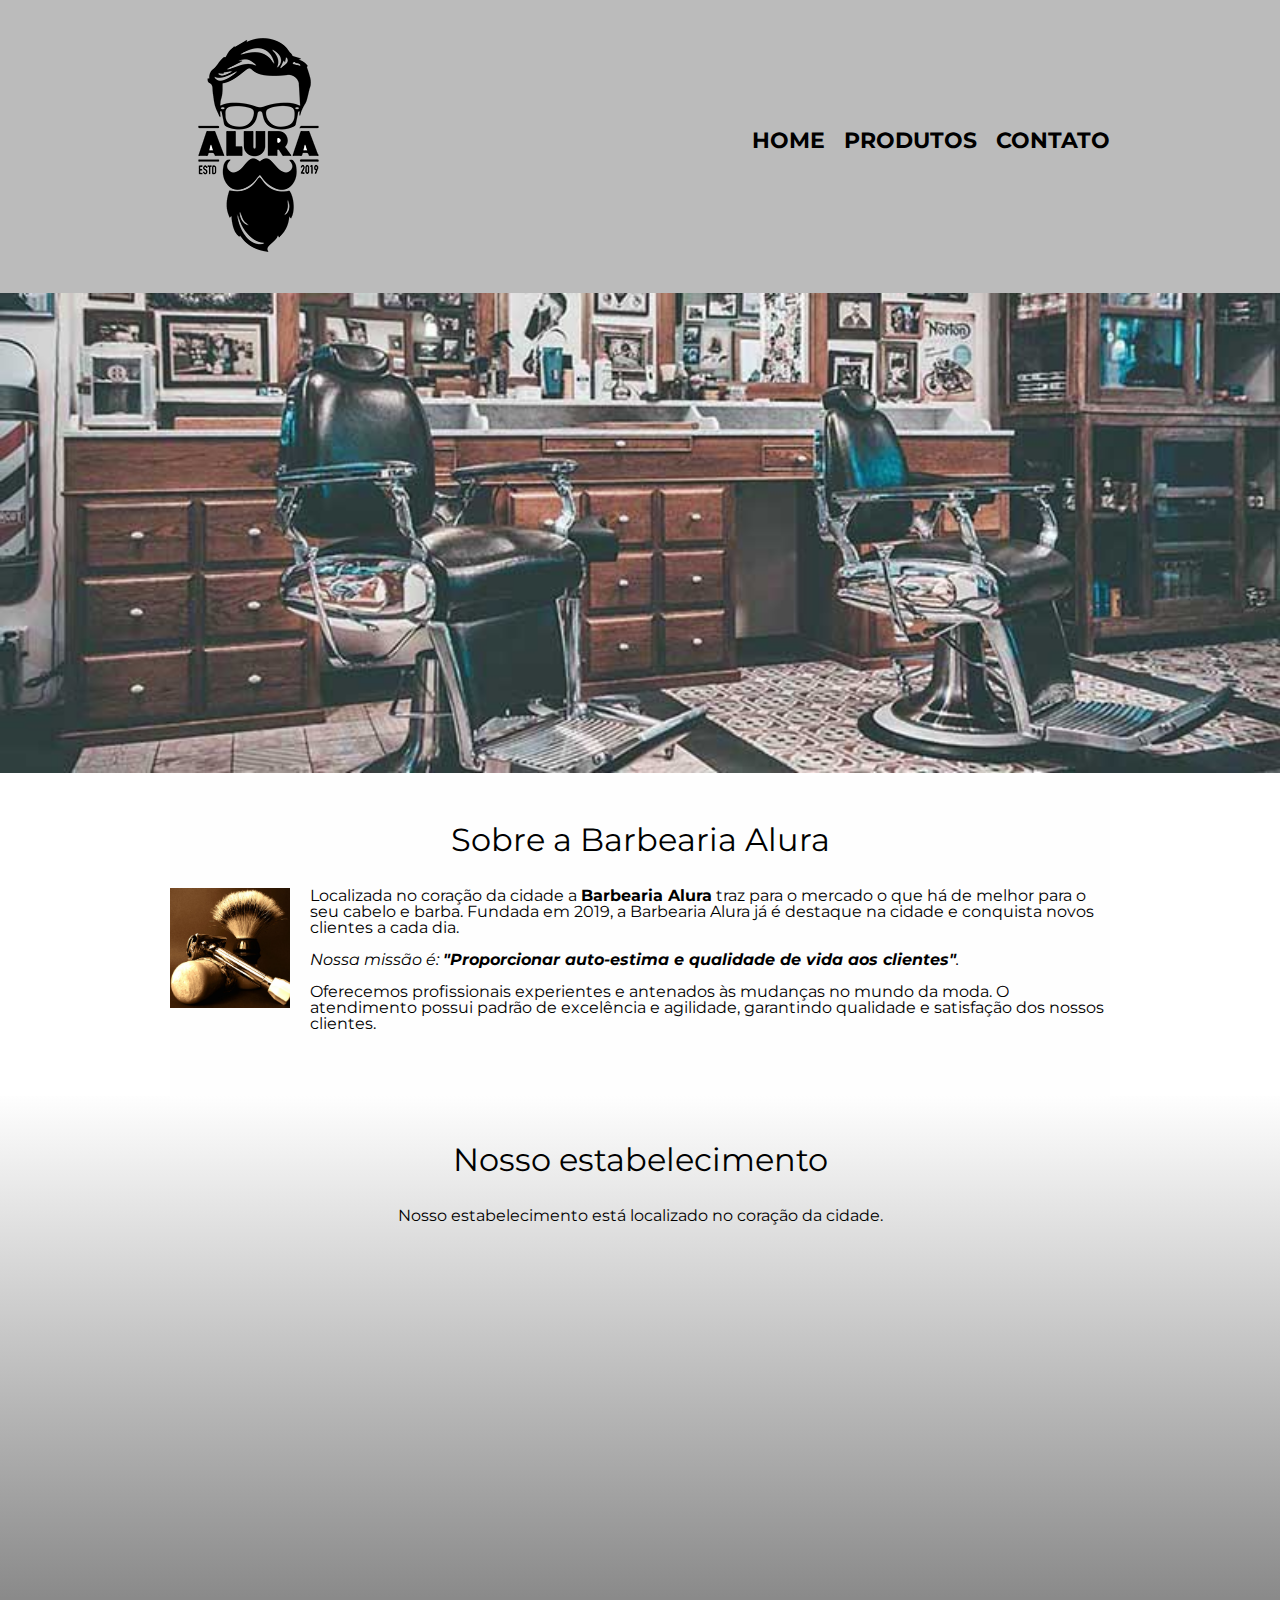
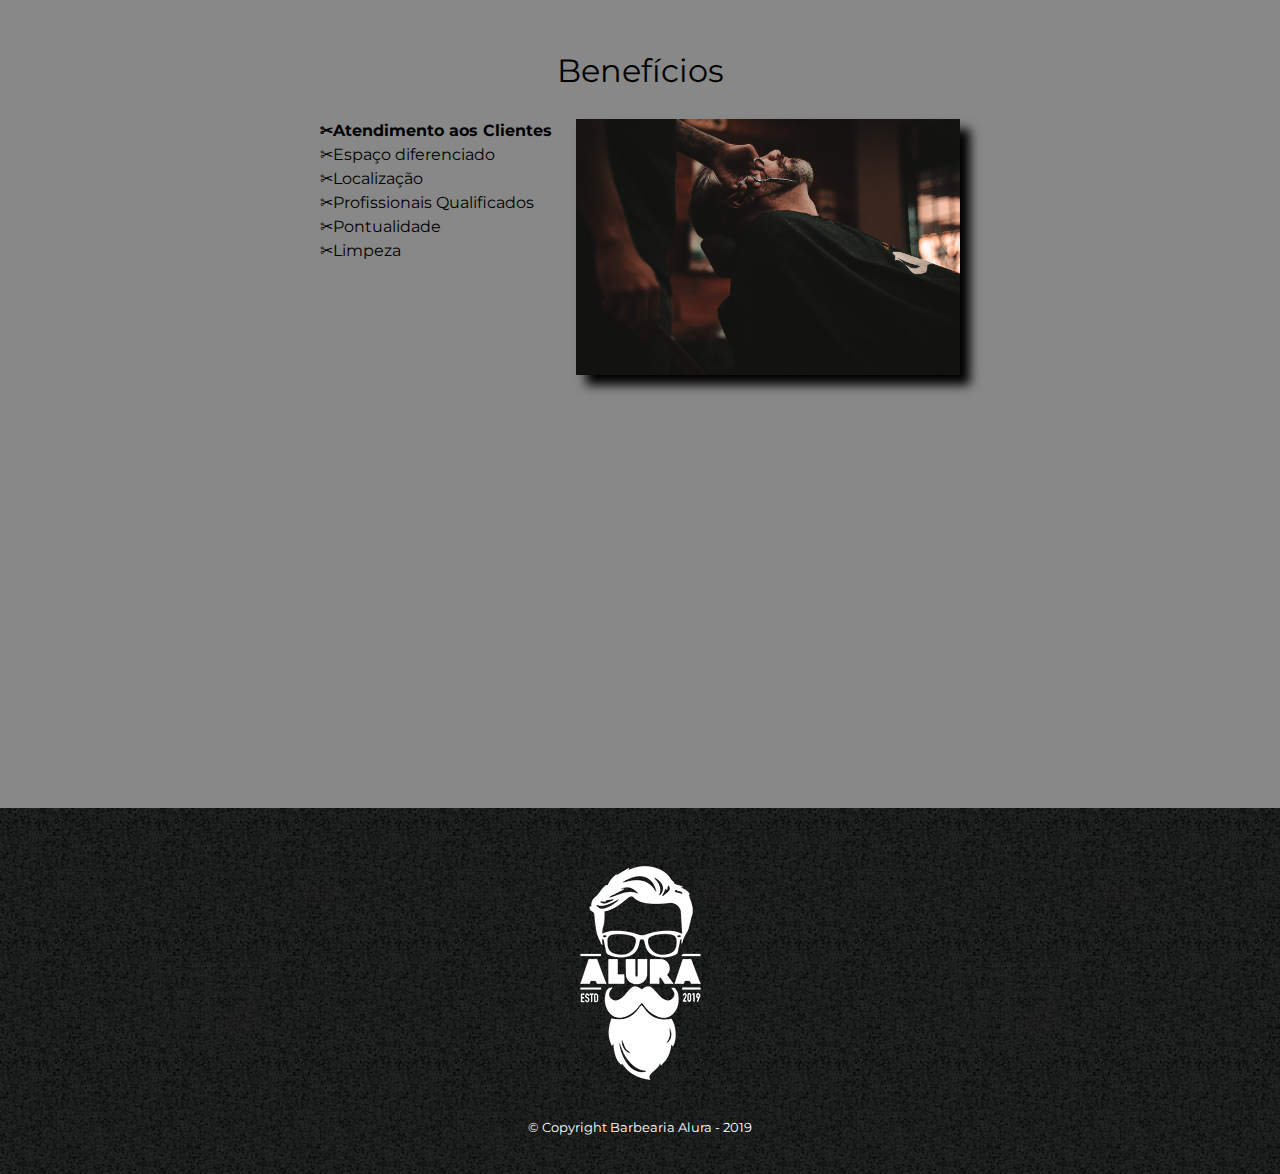
<file: src/index.html>
<!DOCTYPE html>
<html lang="pt-br">
	<head>
		<meta charset="UTF-8">
		<meta name="viewport" content="width=device-width">
		<title>Barbearia Alura</title>

		<link rel="stylesheet" href="reset.css">
		<link rel="stylesheet" href="style.css">
		<link href="https://fonts.googleapis.com/css?family=Montserrat&display=swap" rel="stylesheet">
	</head>

	<body>
		<header>
			<div class="caixa">
				<h1><a href="index.html"><img src="img/logo.png"></a></h1>

				<nav>
					<ul>
						<li><a href="index.html">Home</a></li>
						<li><a href="produtos.html">Produtos</a></li>
						<li><a href="contato.html">Contato</a></li>
					</ul>
				</nav>
			</div>
		</header>

		<img class="banner" src="img/banner.jpg">

		<main>
			<section class="principal">
				<h2 class="titulo-principal">Sobre a Barbearia Alura</h2>

				<img class="utensilios" src="img/utensilios.jpg" alt="Utensilios de um barbeiro.">
		 
				<p>Localizada no coração da cidade a <strong>Barbearia Alura</strong> traz para o mercado o que há de melhor para o seu cabelo e barba. Fundada em 2019, a Barbearia Alura já é destaque na cidade e conquista novos clientes a cada dia.</p>

				<p id="missao"><em>Nossa missão é: <strong>"Proporcionar auto-estima e qualidade de vida aos clientes"</strong>.</em></p>

				<p>Oferecemos profissionais experientes e antenados às mudanças no mundo da moda. O atendimento possui padrão de excelência e agilidade, garantindo qualidade e satisfação dos nossos clientes.</p>
			</section>

			<section class="mapa">
				<h3 class="titulo-principal">Nosso estabelecimento</h3>
				<p>Nosso estabelecimento está localizado no coração da cidade.</p>

				<div class="mapa-conteudo">
					<iframe src="https://www.google.com/maps/embed?pb=!1m18!1m12!1m3!1d3656.4483278365396!2d-46.63466568562861!3d-23.588249068469487!2m3!1f0!2f0!3f0!3m2!1i1024!2i768!4f13.1!3m3!1m2!1s0x94ce5a2b2ed7f3a1%3A0xab35da2f5ca62674!2sCaelum!5e0!3m2!1spt-BR!2sbr!4v1568814489656!5m2!1spt-BR!2sbr" width="100%" height="300" frameborder="0" style="border:0;" allowfullscreen=""></iframe>
				</div>
			</section>

			<section class="beneficios">
				<h3 class="titulo-principal">Benefícios</h3>

				<div class="conteudo-beneficios">
					<ul class="lista-beneficios">
						<li class="itens">Atendimento aos Clientes</li>
						<li class="itens">Espaço diferenciado</li>
						<li class="itens">Localização</li>
						<li class="itens">Profissionais Qualificados</li>
						<li class="itens">Pontualidade</li>
						<li class="itens">Limpeza</li>
					</ul><img src="img/beneficios.jpg" class="imagem-beneficios">
				</div>

				<div class="video">
					<iframe width="100%" height="315" src="https://www.youtube.com/embed/wcVVXUV0YUY" frameborder="0" allow="accelerometer; autoplay; encrypted-media; gyroscope; picture-in-picture" allowfullscreen></iframe>
				</div>
			</section>
		</main>

		<footer>
			<a href="index.html"><img src="img/logo-branco.png"></a>

			<p class="copyright">&copy; Copyright Barbearia Alura - 2019</p>
		</footer>
	</body>
</html>
</file>
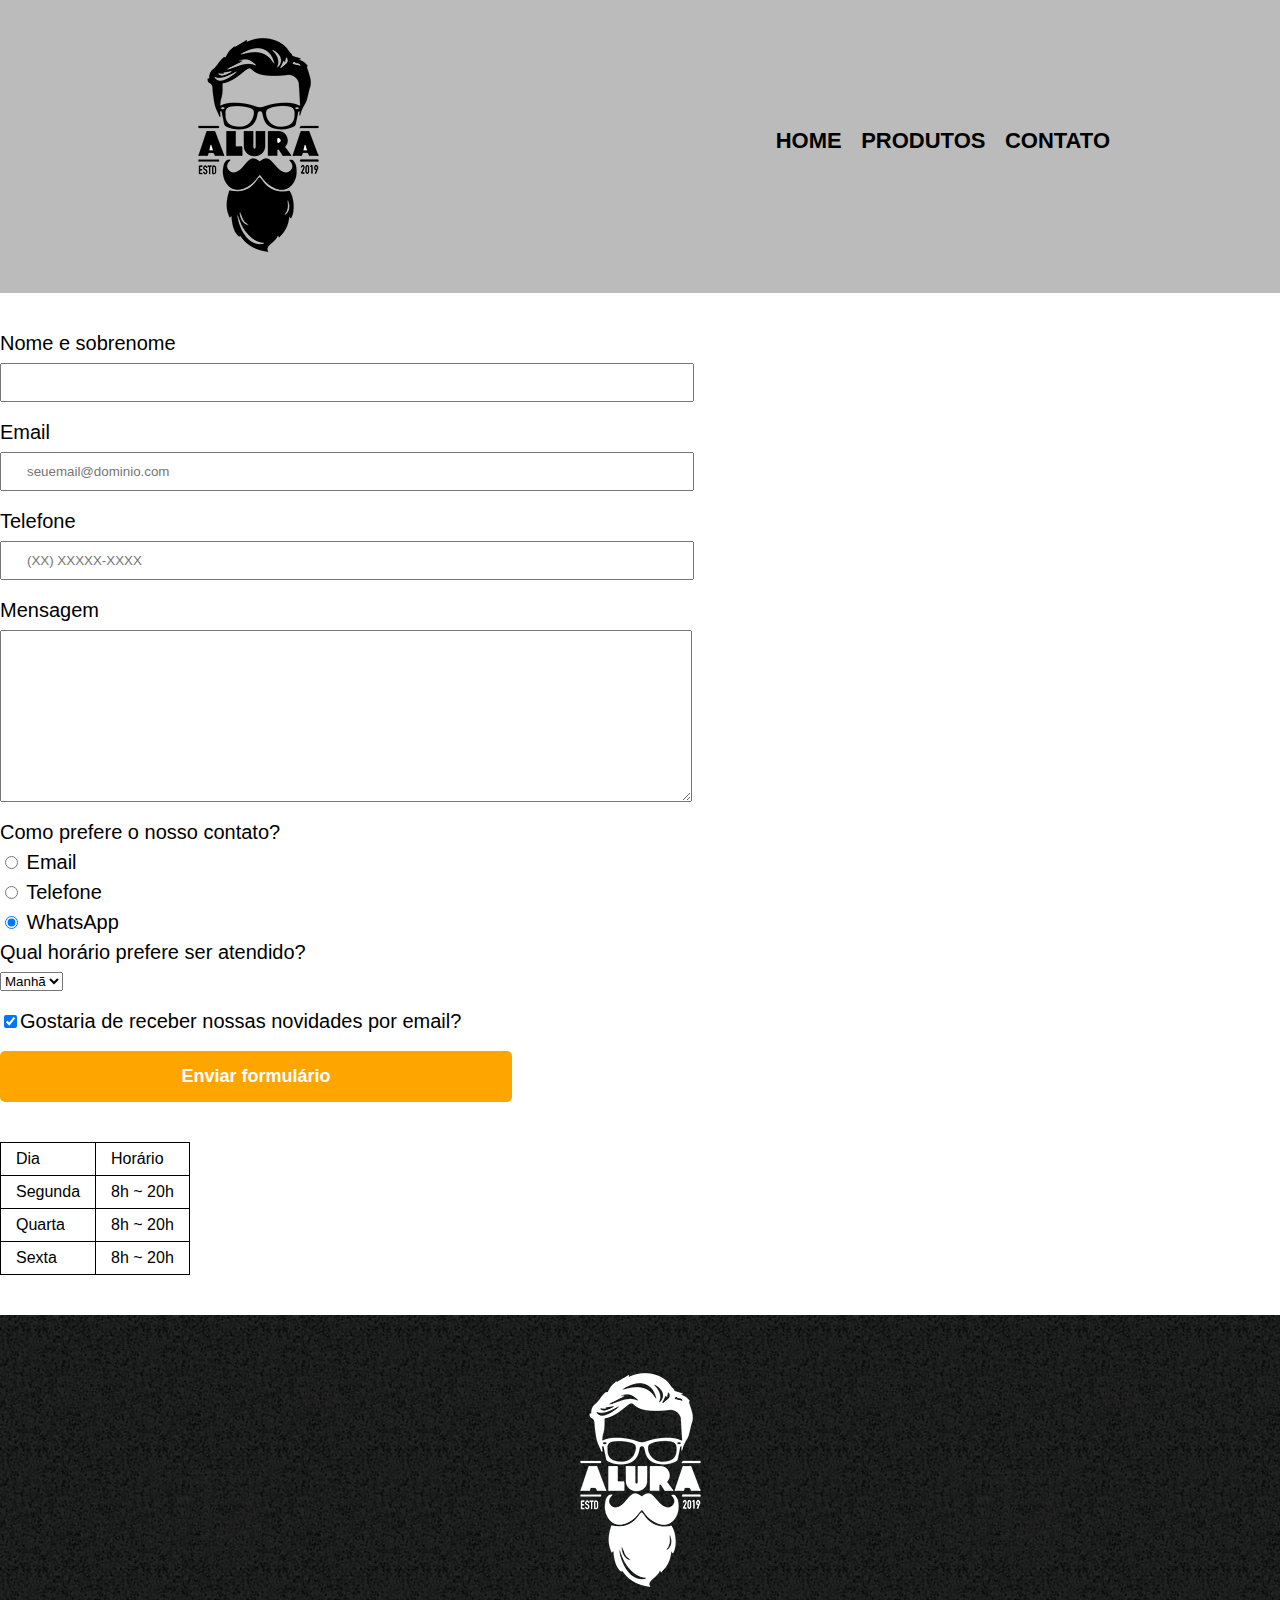
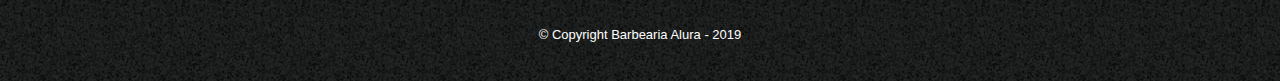
<file: src/contato.html>
<!DOCTYPE html>
<html>
	<head>
		<meta charset="UTF-8">
		<title>Contato - Barbearia Alura</title>

		<link rel="stylesheet" href="reset.css">
		<link rel="stylesheet" href="style.css">
	</head>
	<body>
		<header>
			<div class="caixa">

				<h1><a href="index.html"><img  src="img/logo.png" alt="Logo da Barbearia Alura"></a></h1>

				<nav>
					<ul>
						<li><a href="index.html">Home</a></li>
						<li><a href="produtos.html">Produtos</a></li>
						<li><a href="contato.html">Contato</a></li>
					</ul>
				</nav>
			</div>
		</header>

		<main>
			<form>
				<label for="nomesobrenome">Nome e sobrenome</label>
				<input type="text" id="nomesobrenome" class="input-padrao" required>

				<label for="email">Email</label>
				<input type="email" id="email" class="input-padrao" required placeholder="seuemail@dominio.com">

				<label for="telefone">Telefone</label>
				<input type="tel" id="telefone" class="input-padrao" required placeholder="(XX) XXXXX-XXXX">

				<label for="mensagem">Mensagem</label>
				<textarea cols="70" rows="10" id="mensagem" class="input-padrao" required></textarea>

				<fieldset>
					<legend>Como prefere o nosso contato?</legend>
					<label for="radio-email"><input type="radio" name="contato" value="email" id="radio-email"> Email</label>
					
					<label for="radio-telefone"><input type="radio" name="contato" value="telefone" id="radio-telefone"> Telefone</label>
					
					<label for="radio-whatsapp"><input type="radio" name="contato" value="whatsapp" id="radio-whatsapp" checked> WhatsApp</label>
				</fieldset>

				<fieldset>
					<legend>Qual horário prefere ser atendido?</legend>
					<select>
						<option>Manhã</option>
						<option>Tarde</option>
						<option>Noite</option>
					</select>
				</fieldset>

				<label class="checkbox"><input type="checkbox" checked>Gostaria de receber nossas novidades por email?</label>

				<input type="submit" value="Enviar formulário" class="enviar">
			</form>

			<table>
				<tr>
					<td>Dia</td>
					<td>Horário</td>
				</tr>
				<tr>
					<td>Segunda</td>
					<td>8h ~ 20h</td>
				</tr>
				<tr>
					<td>Quarta</td>
					<td>8h ~ 20h</td>
				</tr>
				<tr>
					<td>Sexta</td>
					<td>8h ~ 20h</td>
				</tr>
			</table>
		</main>

		<footer>
			<a href="index.html">
				<img src="img/logo-branco.png" alt="Logo da Barbearia Alura">
			</a>
			<p class="copyright">&copy; Copyright Barbearia Alura - 2019</p>
		</footer>
	</body>
</html>
</file>
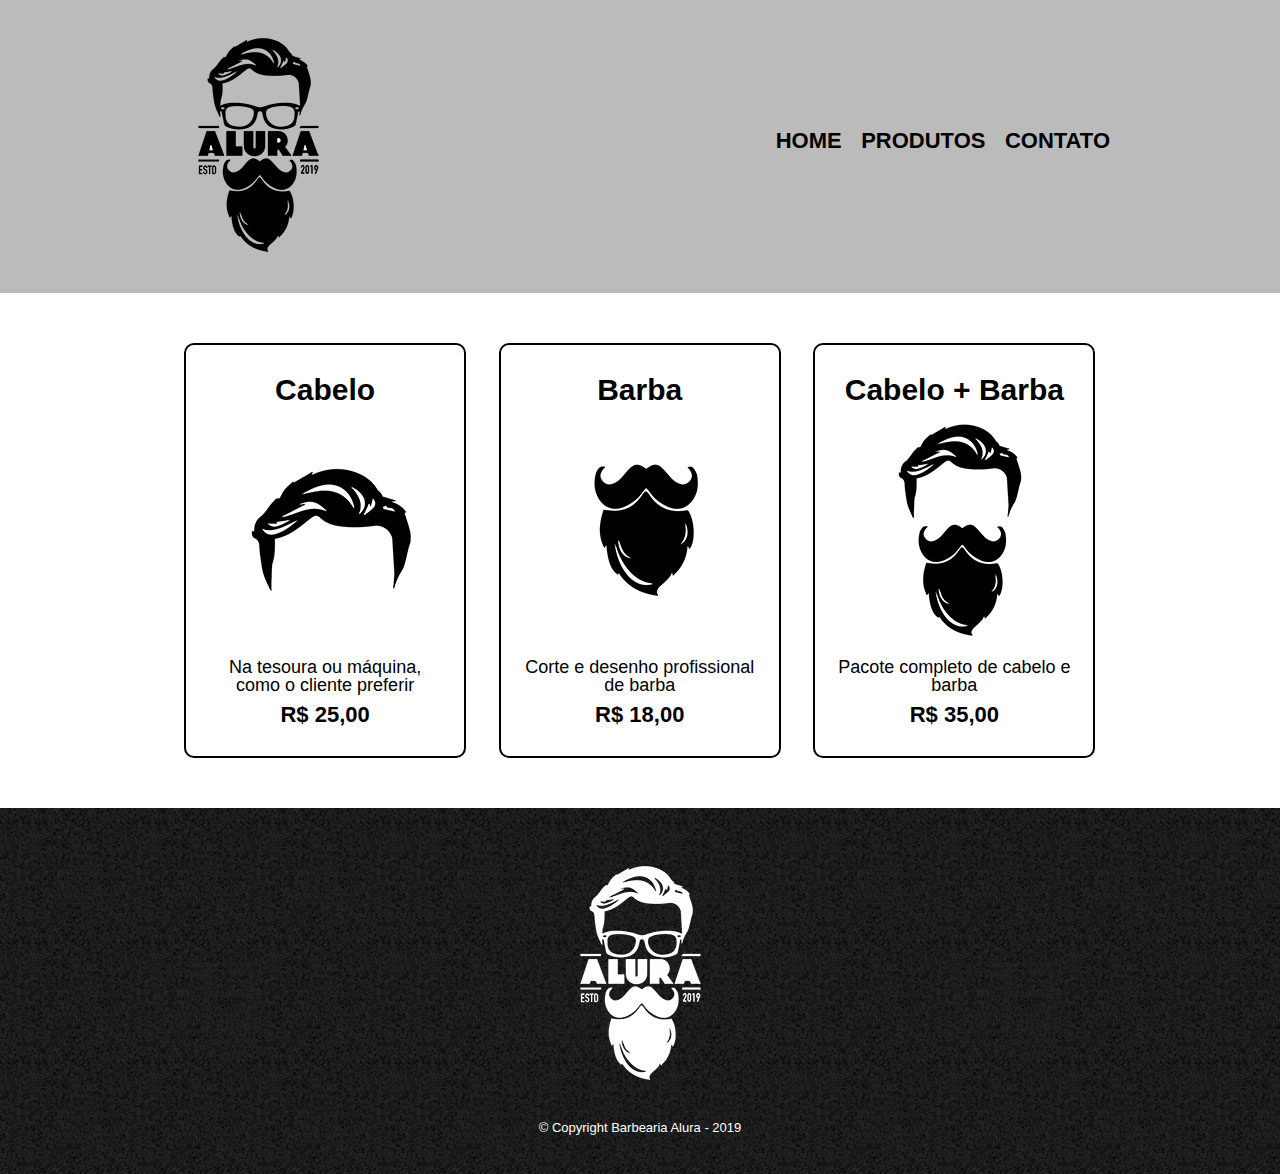
<file: src/produtos.html>
<!DOCTYPE html>
<html>
	<head>
		<meta charset="UTF-8">
		<title>Produtos - Barbearia Alura</title>

		<link rel="stylesheet" href="reset.css">
		<link rel="stylesheet" href="style.css">
	</head>
	<body>
		<header>
			<div class="caixa">
				<a href="index.html">
					<h1><img src="img/logo.png"></h1>
				</a>

				<nav>
					<ul>
						<li><a href="index.html">Home</a></li>
						<li><a href="produtos.html">Produtos</a></li>
						<li><a href="contato.html">Contato</a></li>
					</ul>
				</nav>
			</div>
		</header>

		<main>
			<ul class="produtos">
				<li>
					<h2>Cabelo</h2>
					<img src="img/cabelo.jpg">
					<p class="produto-descricao">Na tesoura ou máquina, como o cliente preferir</p>
					<p class="produto-preco">R$ 25,00</p>
				</li>
				<li>
					<h2>Barba</h2>
					<img src="img/barba.jpg">
					<p class="produto-descricao">Corte e desenho profissional de barba</p>
					<p class="produto-preco">R$ 18,00</p>
				</li>
				<li>
					<h2>Cabelo + Barba</h2>
					<img src="img/cabelo+barba.jpg">
					<p class="produto-descricao">Pacote completo de cabelo e barba</p>
					<p class="produto-preco">R$ 35,00</p>
				</li>
			</ul>
		</main>

		<footer>
			<a href="index.html">
				<img src="img/logo-branco.png">
			</a>
			<p class="copyright">&copy; Copyright Barbearia Alura - 2019</p>
		</footer>
	</body>
</html>
</file>
<file: src/style.css>
body {
	font-family: 'Montserrat', sans-serif;
}

header {
	background: #BBBBBB;
	padding: 20px 0;
}

.caixa {
	position: relative;
	width: 940px;
	margin: 0 auto;
}

nav {
	position: absolute;
	top: 110px;
	right: 0;
}

nav li {
	display: inline;
	margin: 0 0 0 15px;
}

nav a {
	text-transform: uppercase;
	color: #000000;
	font-weight: bold;
	font-size: 22px;
	text-decoration: none;
}

nav a:hover {
	color: #C78C19;
	text-decoration: underline;
}

.produtos {
	width: 940px;
	margin: 0 auto;
	padding: 50px 0;
}

.produtos li {
	display: inline-block;
	text-align: center;
	width: 30%;
	vertical-align: top;
	margin: 0 1.5%;
	padding: 30px 20px;
	box-sizing: border-box;
	border: 2px solid #000000;
	border-radius: 10px;
}

.produtos li:hover {
	border-color: #C78C19;
}

.produtos li:active {
	border-color: #088C19;	
}

.produtos li:hover h2 {
	font-size: 34px;
}

.produtos h2 {
	font-size: 30px;
	font-weight: bold;
}

.produto-descricao {
	font-size: 18px;
}

.produto-preco {
	font-size: 22px;
	font-weight: bold;
	margin-top: 10px;
}

footer {
	text-align: center;
	background: url("img/bg.jpg");
	padding: 40px 0;
}

.copyright {
	color: #FFFFFF;
	font-size: 13px;
	margin: 20px 0 0;
}

main {
	
}

form {
	margin: 40px 0;
}

form label, form legend {
	display:block;
	font-size: 20px;
	margin: 0 0 10px;
}

.input-padrao {
	display: block;
	margin: 0 0 20px;
	padding: 10px 25px;
	width: 50%;
}

.checkbox {
	margin: 20px 0;
}

.enviar {
	width:40%;
	padding: 15px 0;
	background: orange;
	color: white;
	font-weight: bold;
	font-size: 18px;
	border: none;
	border-radius: 5px;
	transition: 1s all;
	cursor: pointer;
}

.enviar:hover {
	background: darkorange;
	transform: scale(1.2);
}

table {
	margin: 20px 0 40px;
}

thead {
	background: #555555;
	color: white;
	font-weight: bold;
}

td, th {
	border: 1px solid #000000;
	padding: 8px 15px;
}


/* css da página inicial */
.banner {
	width:100%;
}

.titulo-principal {
	text-align: center;
	font-size: 2em;
	margin: 0 0 1em;
	clear: left;
}

.principal {
	padding: 3em 0;
	background: #FEFEFE;
	width: 940px;
	margin: 0 auto;
}

.principal p {
	margin: 0 0 1em;
}

.principal strong {
	font-weight: bold;
}

.principal em {
	font-style: italic;
}

.utensilios {
	width: 120px;
	float: left;
	margin: 0 20px 20px 0;
}

.mapa {
	padding: 3em 0;
	background: linear-gradient(#FEFEFE, #888888);
}

.mapa-conteudo {
	width: 940px;
	margin: 0 auto;
}

.mapa p {
	margin: 0 0 2em;
	text-align: center;
}

.beneficios {
	padding: 3em 0;
	background: #888888;
}

.conteudo-beneficios {
	width: 640px;
	margin: 0 auto;
}

.lista-beneficios {
	width: 40%;
	display: inline-block;
	vertical-align: top;
}

.itens {
	line-height: 1.5;
}

.itens:first-child {
	font-weight: bold;
}

.itens:before {
	content: "✂";
}

.imagem-beneficios {
	width: 60%;
	opacity: 1;
	transition: 400ms;
	box-shadow: 10px 10px 10px 0 #000000;
}

.imagem-beneficios:hover {
	opacity: 0.8;
}

.video {
	width: 560px;
	margin: 2em auto;
}

@media screen and (max-width: 480px) {
	.caixa, .principal, .conteudo-beneficios, .mapa-conteudo, .video {
		width: auto;
	}
	h1 {
		text-align: center;
	}
	nav {
		position: static;
	}

	.lista-beneficios, .imagem-beneficios { 
		width: 100%;
	}
}
</file>
